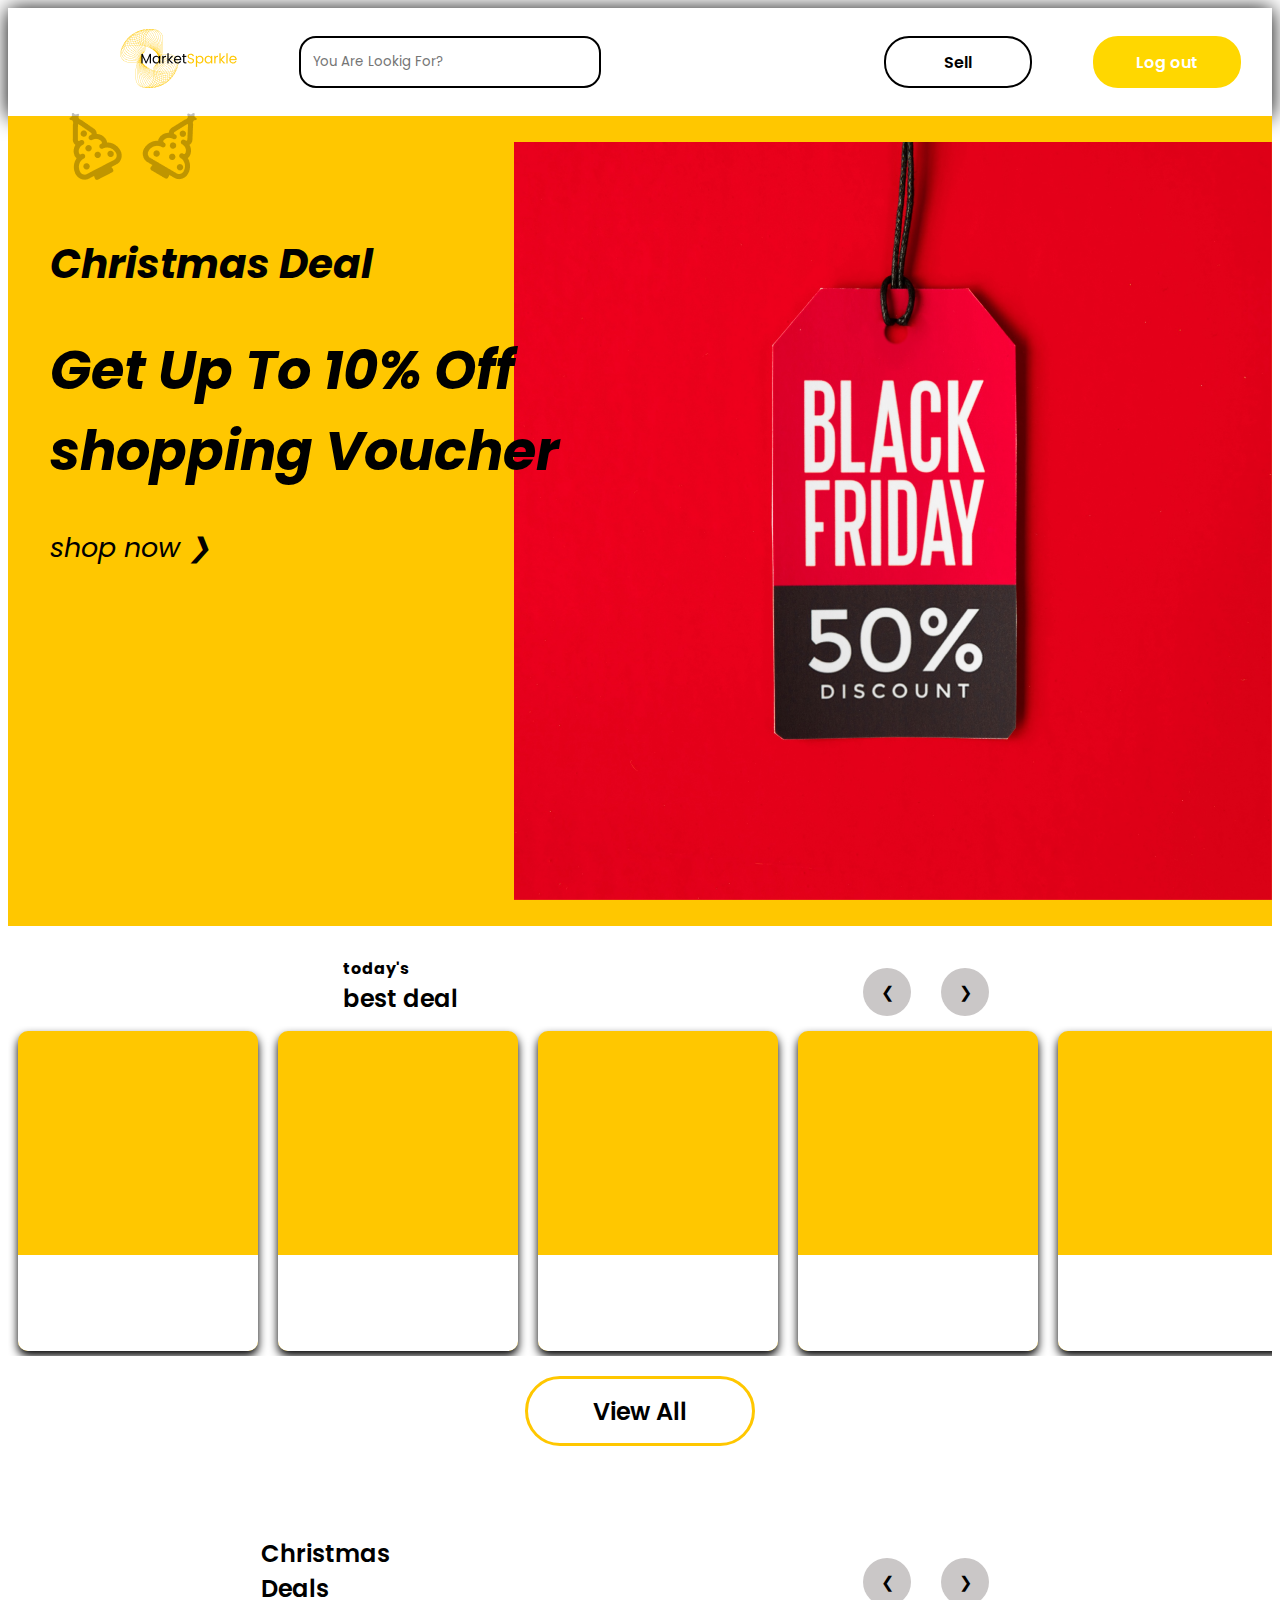
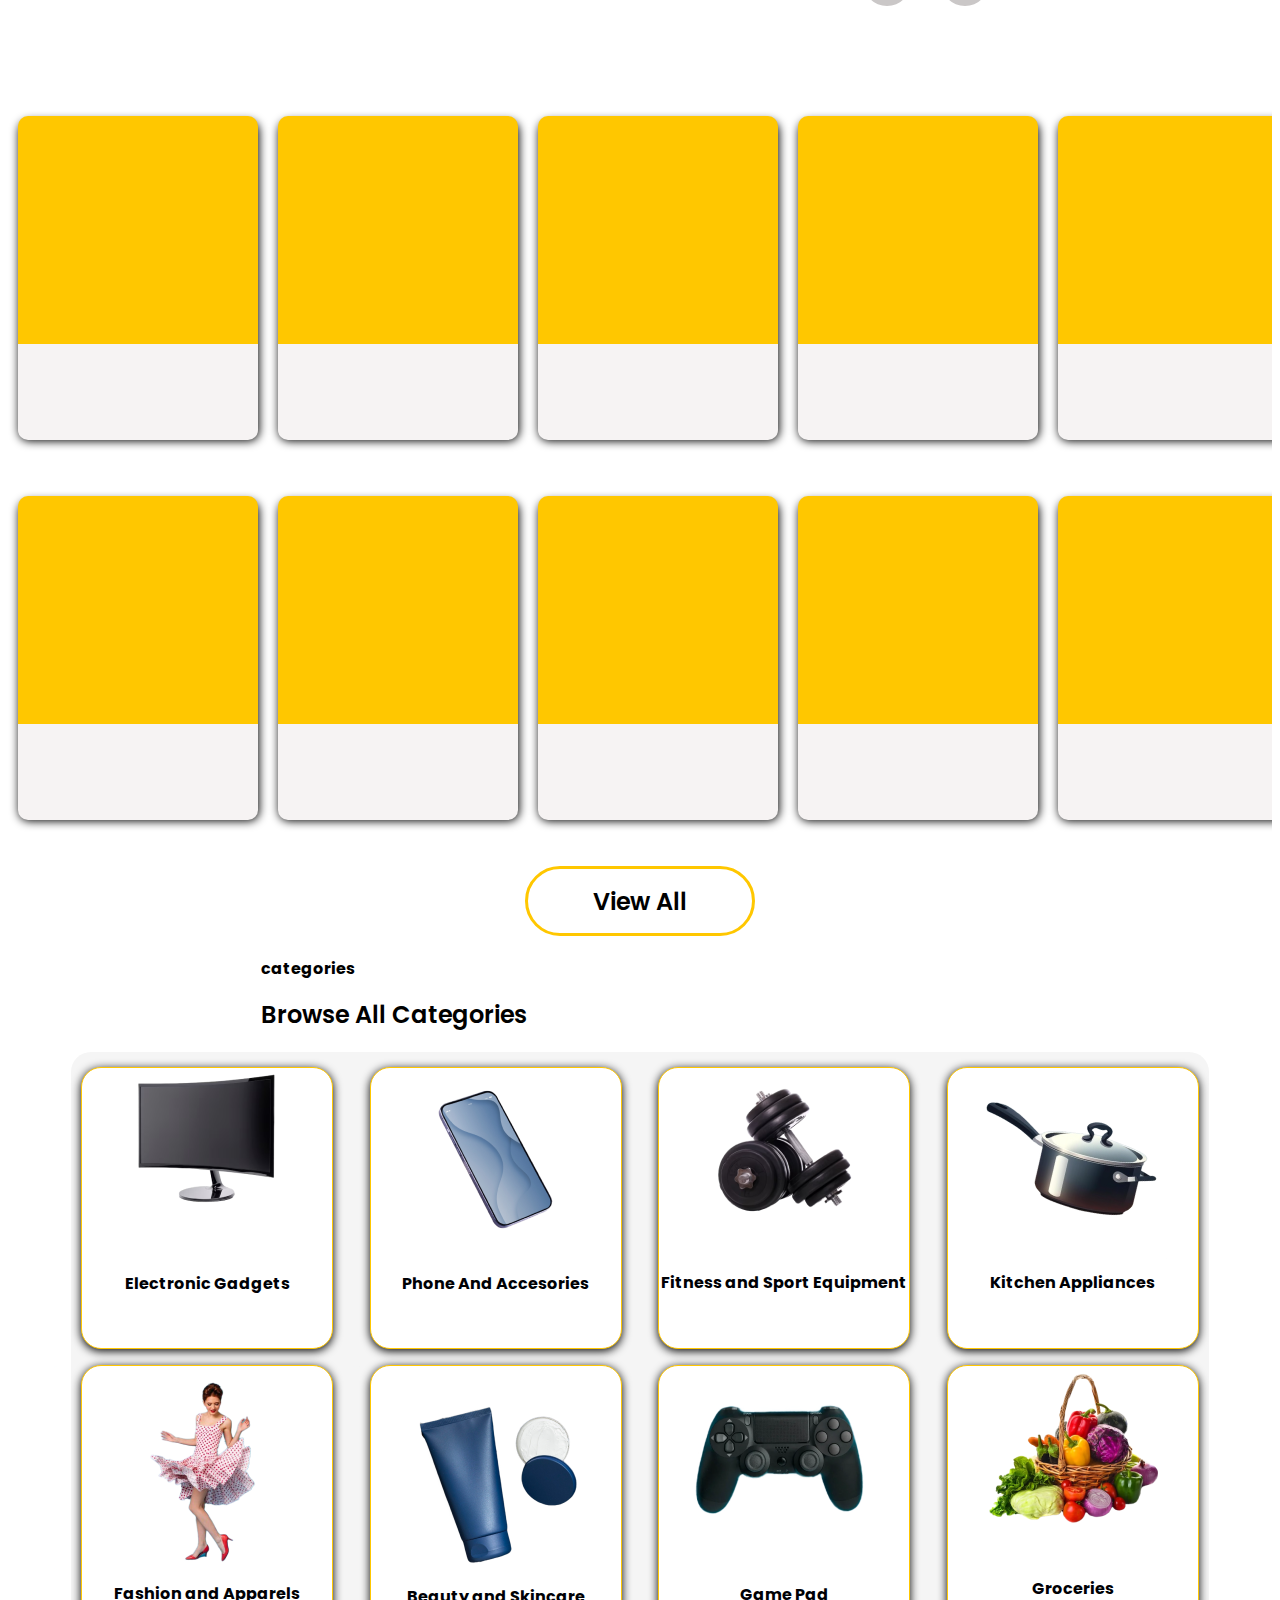
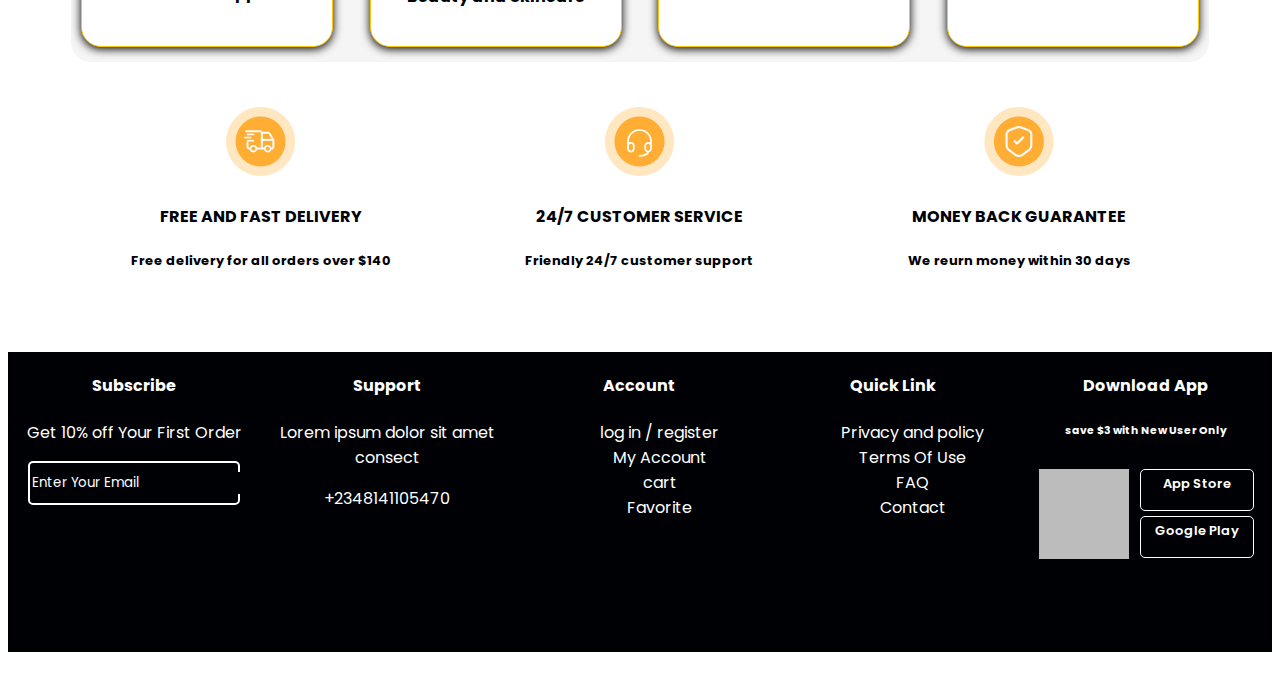
<file: index.html>
<!DOCTYPE html>
<html lang="en">
    <head>
        <meta charset="UTF-8">
        <meta name="viewport" content="width=device-width, initial-scale=1.0">
        <title>Document</title>
        <link rel="stylesheet" href="style.css">

        <link rel="stylesheet" href="https://cdnjs.cloudflare.com/ajax/libs/font-awesome/6.5.1/css/all.min.css" 
        integrity="sha512-DTOQO9RWCH3ppGqcWaEA1BIZOC6xxalwEsw9c2QQeAIftl+Vegovlnee1c9QX4TctnWMn13TZye+giMm8e2LwA=="
         crossorigin="anonymous" referrerpolicy="no-referrer" />

         <link rel="preconnect" href="https://fonts.googleapis.com">
        <link rel="preconnect" href="https://fonts.gstatic.com" crossorigin>
        <link href="https://fonts.googleapis.com/css2?family=Poppins&family=Roboto+Slab:wght@100&display=swap" rel="stylesheet">

        <script src="index.js"></script>

    </head>

    <body>
        <header class="headings">
            <div class="dropdown">
                <button class="dropdown-btn"><i class="fa-solid fa-bars fa-2xl "></i></button>
                <div class="dropdown-content">
                  <a href="#"><i class="fa-solid fa-house fa-xl" id="icons"></i>Home<br><br></a>
                  <a href="#"><i class="fa-solid fa-wallet fa-xl" id="icons"></i>Wallet<hr></a>
                  <a href="#"><i class="fa-solid fa-star fa-xl" style="color: #FFC700;" id="icons"></i>My Rating & Review <hr></a>
                  <a href="#"><i class="fa-solid fa-location-crosshairs fa-xl" id="icons"></i>track order<hr></a>
                  <a href="#"><i class="fa-solid fa-comment-dollar fa-xl" id="icons"></i>chat<hr></a>
                  <a href="#"><i class="fa-solid fa-unlock-keyhole fa-xl" id="icons"></i>change Password<hr></a>
                  <a href="#"><i class="fa-solid fa-gear fa-xl" id="icons"></i>settings<hr></a>
                </div>
            </div>
            
            <div >
                <img src="./images/LOGO (1).png" alt="">
            </div>

            <div class="input_box">
                <input type="text" placeholder="You Are Lookig For?" title="Search Forr Anything" class="input1">
                <i class="fa-solid fa-magnifying-glass fa-xl"></i>
            </div>

            <div class="personal">
               <div><i class="fa-solid fa-cart-shopping fa-xl" style="color:gold;"></i></div>
               <div><i class="fa-regular fa-user fa-xl"></i></div>
               <div><i class="fa-regular fa-heart fa-xl" style="color: #000000;"></i></div>
            </div>

            <div class="log_in" >
                Sell
            </div>

            <div class="sign_in">
               Log out
            </div>
        </header>
     
        
        <div class="hero-container">

            <div class="hero_wordings">
                <img src="./images/Group (1).png" alt="">
                <img src="./images/Group.png" alt="">
            <h2>Christmas Deal</h2>
            <h1>Get Up To 10% Off <br>shopping Voucher</h1>


            <p>
                shop now 
                    &#10095;
            </p>  
            
           
            </div>
            <div class="slider">
                <div class="slide">
                    <img src="./images/Black friday discount tag on red background.png" alt="Slide 1">
                </div>
                <div class="slide">
                    <img src="./images/Excited young beautiful girl wearing christmas hat with glasses holding gift bags putting hand on cheek isolated on white background.png" alt="Slide 2">
                </div>
                <div class="slide">
                    <img src="./images/Lady in black pants waving her hand and leaning on hanger with shiny clothes and shoes on heels..png" alt="Slide 3">
                </div>
                <div class="slide">
                    <img src="./images/Smartwatch_screen_digital_device-removebg-preview.png" alt="Slide 3">
                </div>
            </div>
        </div>


        <section class="wordings1">
            <span style="font-weight: bold;">
                today's <br> <span style="font-weight: 600; font-size: x-large;">best deal</span>
            </span>

           <div class="vector_parent1">
                <div class="first_Vector_box1">
                    &#10094;
                </div>

                <div class="first_Vector_box2">
                    &#10095;
                </div>
           </div>


        </section>

        <div class="slider-box">
            <div class="slider2">
                <!-- add updated image to this boxs -->
                <div class="image_box"> 
                    <div class="inner_box"></div>
                </div>
                <div class="image_box">
                    <div class="inner_box"></div>    
                </div>
                <div class="image_box">
                    <div class="inner_box"></div>
                </div>
                <div class="image_box">
                    <div class="inner_box"></div>
                </div>
                <div class="image_box">
                    <div class="inner_box"></div>
                </div>
                <div class="image_box"> 
                    <div class="inner_box"></div>
                </div>
                <div class="image_box">
                    <div class="inner_box"></div>
                </div>
                <div class="image_box">
                    <div class="inner_box"></div>
                </div>
                <div class="image_box">
                    <div class="inner_box"></div>
                </div>
                <div class="image_box">
                    <div class="inner_box"></div>
                 </div>
                <div class="image_box">
                    <div class="inner_box"></div>
                 </div>
                <div class="image_box">
                    <div class="inner_box"></div>
                 </div>
            </div>
        </div>

        <div class="view_box1">
            View All
        </div>



        <section class="wordings2">
          
        <span style="font-weight: 600; font-size: x-large;">
            Christmas Deals
        </span>
            

           <div class="vector_parent1">
                <div class="second_Vector_box1">
                    &#10094;
                </div>

                <div class="second_Vector_box2">
                    &#10095;
                </div>
           </div>


        </section>

        <section class="christmas_parent">
            <div class="christmas_child"> 
                <div class="christmas_box"><div class="inner_box2"></div></div>
                <div class="christmas_box"><div class="inner_box2"></div></div>
                <div class="christmas_box"><div class="inner_box2"></div></div>
                <div class="christmas_box"><div class="inner_box2"></div></div>
                <div class="christmas_box"><div class="inner_box2"></div></div>
                <div class="christmas_box"><div class="inner_box2"></div></div>
                <div class="christmas_box"><div class="inner_box2"></div></div>
            </div>
        </section>

        <section class="christmas_parent">
            <div class="christmas_child">  
                <div class="christmas_box"><div class="inner_box2"></div></div>
                <div class="christmas_box"><div class="inner_box2"></div></div>
                <div class="christmas_box"><div class="inner_box2"></div></div>
                <div class="christmas_box"><div class="inner_box2"></div></div>
                <div class="christmas_box"><div class="inner_box2"></div></div>
                <div class="christmas_box"><div class="inner_box2"></div></div>
                <div class="christmas_box"><div class="inner_box2"></div></div>
            </div>
        </section>

        <div class="view_box2">
            View All
        </div>

        <section class="wordings3">
              <p style="font-weight: bold;">categories</p>
            <span style="font-weight: 600; font-size: x-large;">
                Browse All Categories 
            </span>
    
    
            </section>


        <section class="parent_cart">
            <div class="child_cart">
                <img src="./images/Computer curvy monitor digital device.png" alt=""> <a  href="#" class="cart_words">Electronic Gadgets</a>
            </div>
            <div class="child_cart">
                <img src="./images/Smartphone balancing with pink background.png" alt=""> <a href="#" class="cart_words" style="margin-top: 20px;">Phone And Accesories</a>
            </div>
            <div class="child_cart">
                <img src="./images/Big dumbbells over white.png" alt=""> <a href="" class="cart_words"  style="margin-top: 50px;">Fitness and Sport Equipment</a>
            </div>
            <div class="child_cart">
                <img src="./images/Pot with lid for the kitchen generative ai.png" alt=""> <a href="" class="cart_words" style="margin-top: 10px;">Kitchen Appliances</a>
            </div>
            <div class="child_cart">
                <img src="./images/Full length view of glad woman dancing on blue background pinup girl in polkadot dress having fun.png" alt=""> <a href="" class="cart_words" style="margin-top: 10px;">Fashion and Apparels</a>
            </div>
            <div class="child_cart">
                <img src="./images/Top view  male self-care items.png" alt=""> <a href="" class="cart_words" style="margin-top: -40px;">Beauty and Skincare</a>
            </div>
            <div class="child_cart">
                <img src="./images/Top view virtual reality headset with joystick.png" alt=""> <a href="" class="cart_words" style="margin-top: 23px;">Game Pad</a>
            </div>
            <div class="child_cart">
                <img src="./images/Basket full of vegetables.png" alt=""> <a href="" class="cart_words" style="margin-top:40px ;">Groceries</a>
            </div>
        </section>

        <section class="box_grid_parent">
            
            <div class=" box_grid">
                <img src="./images/Services.png" alt="">
                 <a href="">
                     <h4>FREE AND FAST DELIVERY</h4>
                     <p>Free delivery for all orders over $140</p>
                </a>
            </div>
            <div class=" box_grid">
                <img src="./images/Services (1).png" alt="">
                <a href="">
                    <h4>24/7 CUSTOMER SERVICE</h4>
                    <p>Friendly 24/7 customer support</p>
               </a>
            </div>
            <div class=" box_grid">
                <img src="./images/Services (2).png" alt="">
                <a href="">
                    <h4>MONEY BACK GUARANTEE</h4>
                    <p>We reurn money within 30 days</p>
               </a>
            </div>
        </section>

        <footer>
            <div class="foot">
                <h4>Subscribe</h4>
                <p>Get 10% off Your First Order</p>
                <div class="input_box2"> <input type="email" placeholder="Enter Your Email"> <i class="fa-solid fa-paper-plane fa-lg"></i></div>
            </div>
            <div class="foot">
                <h4>Support</h4>
                <p>Lorem ipsum dolor sit amet consect</p>
                <p>+2348141105470</p>
            </div>
            <div class="foot">
                <h4>Account</h4>
                <ul>
                    <li>log in / register</li>
                    <li>My Account</li>
                    <li>cart</li>
                    <li>Favorite</li>
                </ul>
            </div>
            <div class="foot">
                <h4>Quick Link</h4>
                <ul>
                    <li>Privacy and policy</li>
                    <li>Terms Of Use</li>
                    <li>FAQ</li>
                    <li>Contact</li>
                </ul>
            </div>
            <div class="foot">
                <h4>Download App</h4>
                <h6>save $3 with New User Only</h6>
                <div class="qr_parent">
                    <div class="qr_box"></div>
                    <div class="flex_box">
                        <div class="app_icon">
                            <i class="fa-brands fa-apple fa-xl" style=" margin: auto auto;"></i> 
                              <a href="" style="font-size: small;font-weight: 600;margin: auto auto;color: #fff;">App Store</a>
                        </div>
                        <div class="app_icon">
                            <i class="fa-brands fa-google-play fa-xl" style="margin: auto auto;"></i>
                             <a href="" style="font-size: small;font-weight: 600; margin: auto auto; color: #fff;">Google Play</a>
                        </div>
                    </div>
                </div>
                <div class="social_icon">
                    <i class="fa-brands fa-facebook-f fa-xl"></i>
                    <i class="fa-brands fa-twitter fa-xl"></i>
                    <i class="fa-brands fa-instagram fa-xl"></i>
                    <i class="fa-brands fa-linkedin-in fa-xl"></i>
                </div>    
            </div>
        </footer>

        
    
          
    
    
  
          
       
        









        


    </body>
</html>
</file>
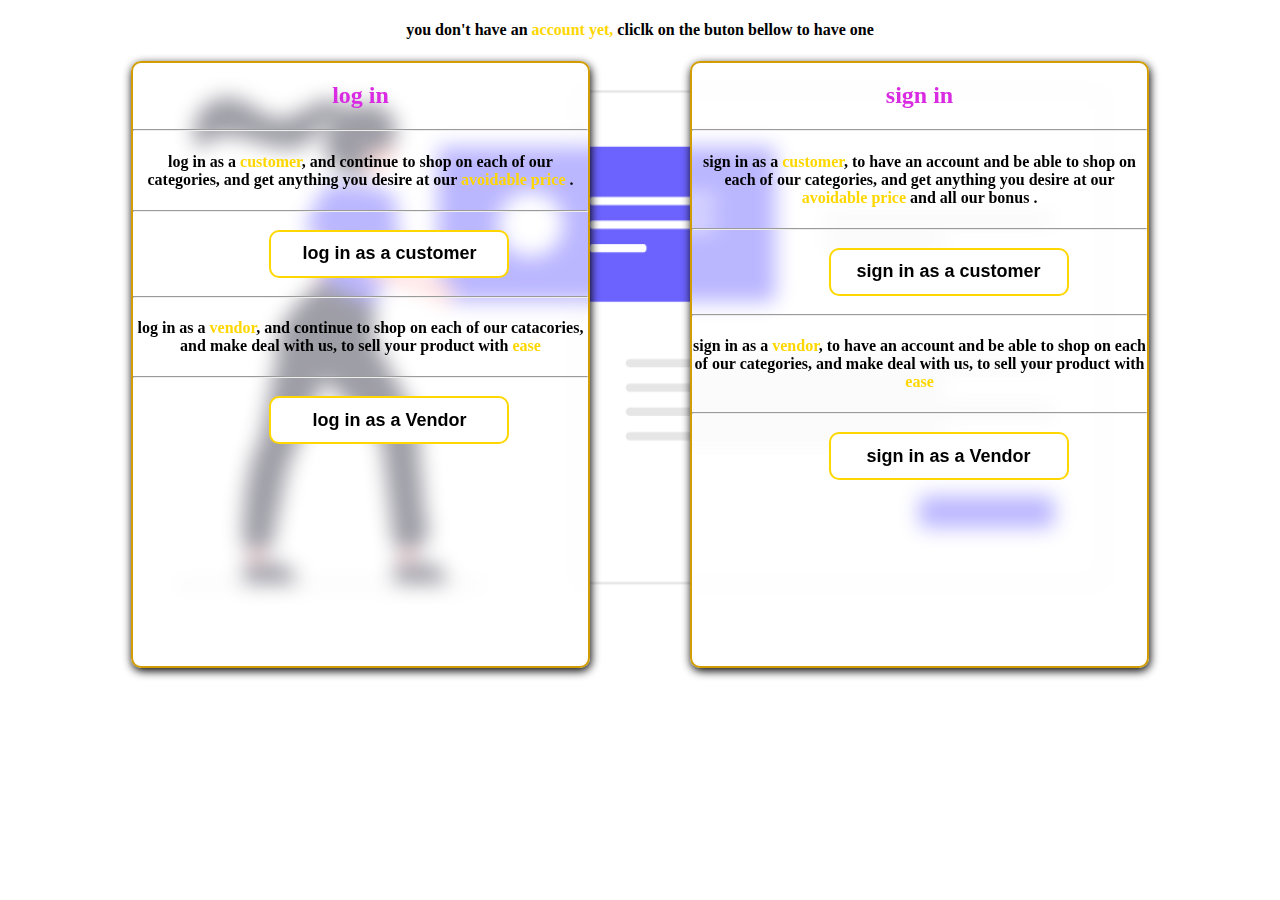
<file: account.html>
<!DOCTYPE html>
<html lang="en">
        <head>
            <meta charset="UTF-8">
            <meta name="viewport" content="width=device-width, initial-scale=1.0">
            <title>Document</title>
            <link rel="stylesheet" href="account.css">
        </head>


        <body>
        
            <h4>you don't have an <span> account yet,</span> cliclk on the buton bellow to have one</h4> 
         <section>
            <div class="log_in-div">
                    <h2>
                        log in
                    </h2>
                     <hr>
                    <h4>log in as a  <span>customer</span>, and continue to shop on each of our categories, and get anything you desire at our <span>avoidable price</span> . </h4>
                    <hr>
                    <button>
                        log in as a customer
                    </button>
                     <hr>
                    <h4>log in as a  <span>vendor</span>, and continue to shop on each of our catacories, and make deal with us, to sell your product with <span>ease</span>   </h4>
                    <hr>
                    <button>
                        log in as a Vendor
                    </button>
            </div>


            <div class="log_in-div">
                    <h2>
                        sign in
                    </h2>
                     <hr>
                    <h4>sign in as a  <span>customer</span>, to have an account and be able to shop on each of our categories, and get anything you desire at our <span>avoidable price </span>and all our bonus . </h4>
                    <hr>
                    <button>
                        sign in as a customer
                    </button>
                    <hr>

                    <h4>sign in as a  <span>vendor</span>, to have an account and be able to shop on each of our categories, and make deal with us, to sell your product with <span>ease</span>   </h4>
                    <hr>
                    <button>
                        sign in as a Vendor
                    </button>
            </div>
         </section>  

        </body>

</html>
</file>
<file: style.css>
*{
    font-family: 'Poppins', sans-serif;

}

.headings{
    width: 100%;
    height: 12vh;
    background-color: #ffffff;
    box-shadow: 0px 1px 20px  black;
   display: flex;
   align-items: center;
   justify-content: space-around;
   /* position: fixed; */
   z-index: 1;
}
.personal{
    display: flex;
}
.input1{
    height: 2rem;
    width: 15rem;
    outline: none;
    border: none; 
    color: black;
}
.input_box{
    height: 3rem;
    width: 18rem;
    background-color:#ffffff;
    border: 2px solid black;
    display: flex;
    align-items: center;
    justify-content:flex-start;
    border-radius: 17px;
    padding-left: 10px;
}
.log_in{
    height: 3rem;
    width: 9rem; 
    display: flex;
    align-items: center;
    justify-content: center;
    border-radius: 25px;
    border: 2px solid black;  
    transition: 0.5s ;
    font-weight: 600;
    cursor: pointer;
}
.log_in:hover{
    border: 2px solid gold;
    background-color: gold;    
    color: #ffffff;
    font-size: large;
}
.sign_in{
    height: 3rem;
    width: 9rem;
    background-color: gold;
    display: flex;
    align-items: center;
    justify-content: center;
    border-radius: 25px;
    color: #ffffff;
    transition: 0.5s ;
    border: 2px solid gold;
    font-weight: 600;
    cursor: pointer;
}
.sign_in:hover{
    border: 2px solid gold;
    background-color: #ffffff;  
    color: gold;
    font-size: large;
}
.personal{
    width: 10rem;
    height: 3rem;
    align-items: center;
    justify-content: space-around;
}

.dropdown {
    position: relative;
    display: inline-block;
  }


    /* Style the button that triggers the dropdown */
    .dropdown-btn {
        padding: 10px;
        border: none;
        cursor: pointer;
        background-color: rgba(0, 0, 0, 0);
      }
  
      /* Style the dropdown content (hidden by default) */
      .dropdown-content {
        display: none;
        position: absolute;
        background-color: #f9f9f99a;
        backdrop-filter: blur(10px);
        min-width: 250px;
        box-shadow: 0 8px 16px rgba(0,0,0,0.2);
        z-index: 2;
      }
  
      /* Style the dropdown items */
      .dropdown-content a {
        color: black;
        padding: 12px 16px;
        text-decoration: none;
        display: block;
      }
  
      /* Change color on hover */
      .dropdown-content a:hover {
        background-color: #ffc8006b;
        border-left: 4px solid #FFC700;
      }
  
      /* Show the dropdown content when hovering over the button */
      .dropdown:hover .dropdown-content {
        display: block;
      }

      .hero_wordings{
        position: absolute;
        z-index: 1;
        font-size:27px;
        font-style: oblique;
        top: 100px;
        left: 50px;

      }
      

        /* hero_area container slider */
      .hero-container {
        width: 100%;
        background-color: #FFC700;
        overflow: hidden;
    }
  
    .slider {
        display: flex;
        transition: transform 0.5s ease-in-out;
    }
    
    .slide {
        min-width: 100%;
        display: flex;
        align-items: center;
        justify-content: end;
    }
    
    .slide img {
        width: 60%;
        height: 90vh;
        object-fit: contain;
    }

   .wordings1{
    height: 5rem;
    width: 60%;
    margin:  10px auto;
    display: flex;
    align-items: end;
    justify-content: end;
    padding: 0 15px;
  
   }


   /* slider box */
    .slider-box {
       width: 100%; 
      overflow: hidden;
  }
  
  .slider2 {
      display: flex;
      /* height: 100%; */
      width: 510vh;
      padding: 5px 0;
      transition: transform 0.5s ease-in-out;
  }
  
  .slider2 img {
      width: 100%;
      height: auto;
  }

  .image_box{
    height: 20rem;
    box-shadow: 0 5px 10px black;
    width: 15rem;
    /* border: 1px solid black; */
    margin: 0 10px;
    display: flex;
    align-items: end;
    border-radius: 10px;
    background-color: #FFC700;
  }
  .inner_box{
    /* border: 1px solid black; */
    height: 6rem;
    width: 15rem; 
    background-color: #fff;
    border-radius: 0 0 10px 10px;
  }
  .vector_parent1{
    height: 3rem;
    width: 70%;
    display: flex;
    align-items: center;
    justify-content: end;
    padding: 0 15px;
  }
  
  .first_Vector_box1{
    height: 3rem;
    width: 3rem;
    margin: 0 15px;
    display: flex;
    align-items: center;
    justify-content: center;
    border-radius: 1.5rem;
    background-color: rgb(202, 199, 199);
    
  }

  .first_Vector_box2{
    height: 3rem;
    width: 3rem;
    margin: 0 15px;
    display: flex;
    align-items: center;
    justify-content: center;
    border-radius: 1.5rem;
    background-color: rgb(202, 199, 199);
    
  }
  .view_box1{
    border: 3px solid #FFC700;
    height: 4rem;
    width: 14rem;
    margin: 20px auto;
    font-size: x-large;
    font-weight: 600;
    display: flex;
    align-items: center;
    justify-content: center;
    border-radius: 5rem;
    cursor: pointer;
  }

  
  .wordings2{
    height: 5rem;
    width: 60%;
    margin:  5rem auto;
    display: flex;
    align-items: end;
    justify-content: end;
    padding: 0 15px;
  
   }

   .vector_parent2{
    height: 3rem;
    width: 70%;
    display: flex;
    align-items: center;
    justify-content: end;
    padding: 0 15px;
  }

  .second_Vector_box1{
    height: 3rem;
    width: 3rem;
    margin: 0 15px;
    display: flex;
    align-items: center;
    justify-content: center;
    border-radius: 1.5rem;
    cursor: pointer;
    background-color: rgb(202, 199, 199);
    
  }
  
  .second_Vector_box2{
    height: 3rem;
    width: 3rem;
    margin: 0 15px;
    display: flex;
    align-items: center;
    justify-content: center;
    border-radius: 1.5rem;
    cursor: pointer;
    background-color: rgb(202, 199, 199);
    
  }
  .second_Vector_box1:hover, .second_Vector_box2:hover {
    background-color: rgba(0, 0, 0, 0.8);
  }

  .first_Vector_box1:hover, .first_Vector_box2:hover {
    background-color: rgba(0, 0, 0, 0.8);
  }


  .christmas_box{
    height: 20rem;
    box-shadow: 1px 5px 10px black;
    width: 15rem;
    margin: 0 10px;
     /* display: flex; 
    align-items: end; */
    border-radius: 10px;
    background-color: #FFC700;

  }

  .christmas_child{
    /* width: 100%; */
    display: flex; 
    margin: 15px 0;
    /* border: 1px solid black; */
    transition: transform 0.5s ease-in-out;
  }

 .christmas_parent{
  /* border: 1px solid black; */
    width: 100%;
    /* display: flex;  */
    /* height: 23rem; */
   overflow: hidden;
   padding: 15px 0;

 }   

  .inner_box2{
  /* border: 1px solid black; */
  height: 6rem;
  width: 15rem; 
  background-color: #f6f3f3;
  margin-top: 95%;
  border-radius: 0 0 10px 10px;
 } 

 .view_box2{
  border: 3px solid #FFC700;
  height: 4rem;
  width: 14rem;
  margin: 20px auto;
  font-size: x-large;
  font-weight: 600;
  display: flex;
  align-items: center;
  justify-content: center;
  border-radius: 5rem;
  cursor: pointer;
 }

 .wordings3{
  height: 5rem;
  width: 60%;
  margin:  1rem auto;
  /* padding: 0 15px; */
 }


.parent_cart{
  /* height: 70vh; */
  width: 90%;
  padding: 15px 0;
  display: grid;
  margin: 0 auto;
  gap: 1rem;
  background-color: whitesmoke;
  grid-template-columns: repeat(4,1fr);
  grid-template-rows: repeat(2,1fr);
  border-radius:20px;
}
.child_cart{
 height: 280px;
 width: 250px;
  border: 1px solid #FFC700;
  display: flex;
  flex-direction: column;
  align-items:center;
  background-color: #fff;
  margin: 0 auto;
  border-radius:20px;
  box-shadow: 0 2px 10px black;
  transition: 0.5s;
}
.child_cart:hover{
  height: 300px;
  width: 260px;
  background: rgba(0, 0, 0, 0.096);
}
.cart_words{
  margin-top: 25%; 
  font-weight: bold;
  text-decoration: none;
  color: #000105;
}
.child_cart img{
  height: auto;
  width: auto;
}
.box_grid_parent{
  width: 90%;
  padding: 15px 0;
  display: grid;
  margin: 30px auto;
  grid-template-columns: repeat(3,1fr);

}
.box_grid{
  height: 200px;
  width: 300px;
   margin: 0 auto;
   text-align: center;
}
a{
  text-decoration: none;
  color: #000105;
}

.box_grid a p{
  font-size: small;
  font-weight: bold;
}
.box_grid:hover{
  border: 1px solid #FFC700;
}

footer{
  height: 300px;
  width: 100%;
  margin: 30px auto;
  display: grid;
  grid-template-columns: repeat(5,1fr);
  background-color: #000105;
  color: #fff;
}
.foot{
  height: 100%;
  width: 250px;
  margin: 0 auto;
  text-align: center;
}
.input_box2{
  height: 2.5rem;
  width: 13rem;
  /* background-color:#ffffff; */
  border: 2px solid rgb(255, 255, 255);
  display: flex;
  align-items: center;
  justify-content:flex-start;
  border-radius: 5px;
  margin: 0 auto;
}
.input_box2 input{
  outline: none;
  border: none;
  color: #f6f3f3;
  background-color: #000105;
}
.qr_box{
  height: 90px;
  width: 90px;
  margin-top: 5px;
  display: inline-block;
  background-color: rgb(189, 188, 188);
}

.qr_parent{
  margin: 0 auto;
  width: 90%;
  height: 100px;
  display: flex;
  justify-content: space-around;


}
.app_icon{
  width: 7rem;
  height: 50%;
  color: #fff;
  border: 1px solid rgb(255, 255, 255);
  display: inline-block;
  margin-top: 5px;
  padding: auto;
  border-radius: 5px;
}

.social_icon{
  width: 80%;
  height: 2.5rem;
  display: flex;
  justify-content: space-between;
  align-items: center;
  margin: 20px auto;
}
.flex_box{
  width: 7rem;
  height: 5rem;
}
ul{
  list-style: none;
}

.input_box2 input::placeholder{
  color: #fff;
}
</file>
<file: account.css>
body{
    background-color: whitesmoke;
    text-align: center;
    background: url(./images/undraw_Account_re_o7id.png);
    background-repeat: no-repeat;
    background-position: center;
    background-size: contain;
}
section{

    display: flex;
    justify-content: center;
    width: 100%;
}
.log_in-div{
    height: 67vh;
    width: 36%;
    border: 2px solid rgb(209, 157, 2);
    margin: auto 50px;
    display: inline-block;
    border-radius: 10px;
    background-color:rgba(255, 255, 255, 0.537);
    backdrop-filter: blur(10px);
    box-shadow: 1px 3px 10px black;
}

button{
    height: 3rem;
    margin: 10px 30%;
    width: 15rem;
    border: 2px solid gold;
    border-radius: 10px;
    font-size: large;
    font-weight: 600;
    background-color: white;
    transition: 0.3s;
}
button:hover{
    background-color: gold;
    color: white;
    width: 15.5rem;
    height: 3.3rem;
    font-size: larger;
}
span{
    color: gold;
}
h2{
    color: rgb(217, 43, 226);

}
</file>
